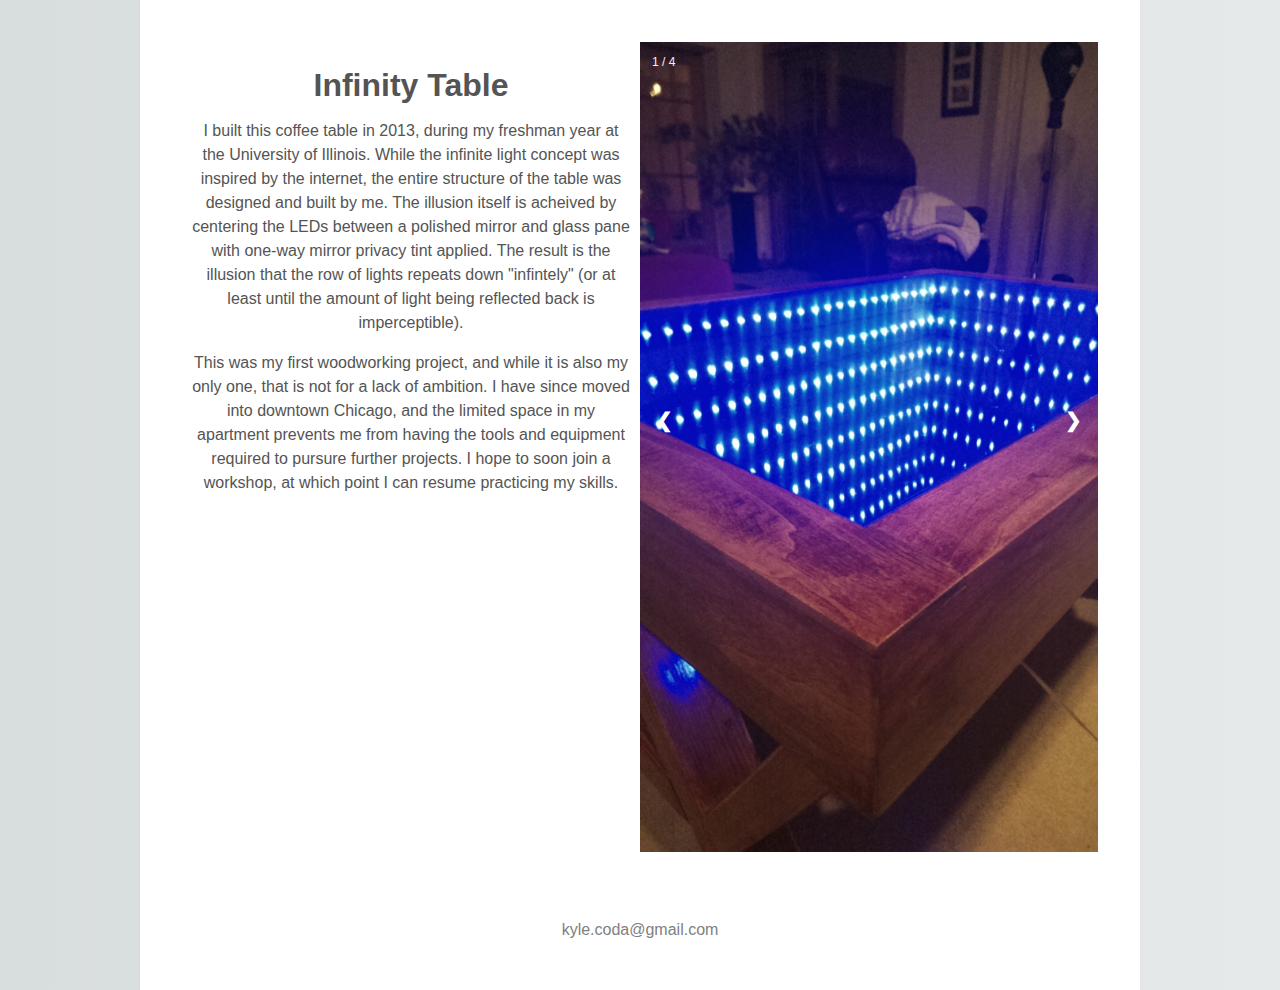
<file: projects/InfinityTable/InfinityTable.html>
<!DOCTYPE html>
<html>
    <meta name="description" content="A page to explore Kyle's projects and accomplishments">
<style>

html {
    background-color: #e6e9e9;
    background-image: -webkit-linear-gradient(270deg,rgb(230,233,233) 0%,rgb(216,221,221) 100%);
    background-image: linear-gradient(270deg,rgb(230,233,233) 0%,rgb(216,221,221) 100%);
    -webkit-font-smoothing: antialiased;
}
    
body {
      
    margin: 0 auto;
    padding: 2em 2em ;
    max-width: 1000px;
    font-family: "Helvetica Neue", Helvetica, Arial, sans-serif;
    font-size: 16px;
    line-height: 1.5em;
    color: #545454;
    background-color: #ffffff;
    box-shadow: 0 0 2px rgba(0, 0, 0, 0.06);
}

* {
  box-sizing: border-box;
}

img {
  vertical-align: middle;
}

/* Position the image container (needed to position the left and right arrows) */
.container {
    max-height: 500px;
    position: relative;
}

/* Hide the images by default */
.mySlides {
  display: none;
}

/* Add a pointer when hovering over the thumbnail images */
.cursor {
  cursor: pointer;
}

/* Next & previous buttons */
.prev,
.next {
  cursor: pointer;
  position: absolute;
  top: 80%;
  width: auto;
  padding: 16px;
  margin-top: -50px;
  color: white;
  font-weight: bold;
  font-size: 20px;
  border-radius: 0 3px 3px 0;
  user-select: none;
  -webkit-user-select: none;
}

/* Position the "next button" to the right */
.next {
  right: 0;
  border-radius: 3px 0 0 3px;
}

/* On hover, add a black background color with a little bit see-through */
.prev:hover,
.next:hover {
  background-color: rgba(0, 0, 0, 0.8);
}

/* Number text (1/3 etc) */
.numbertext {
  color: #f2f2f2;
  font-size: 12px;
  padding: 8px 12px;
  position: absolute;
  top: 0;
}

.row:after {
  content: "";
  display: table;
  clear: both;
}

.column {
  float: left;
  width: 25%;
}

.mastercolumn {
    float: left;
    width: 50%;
}

/* Add a transparency effect for thumnbail images */
.demo {
  opacity: 0.6;
}

.active,
.demo:hover {
  opacity: 1;
}
</style>
<body>

<div class="row" style="padding: 10px;">
    <div class="mastercolumn" style="text-align: center; padding: 10px;">
        <h1>Infinity Table</h1>
        <p>I built this coffee table in 2013, during my freshman year at the University of Illinois. While the infinite light concept was inspired by the internet, the entire structure of the table was designed and built by me. The illusion itself is acheived by centering the LEDs between a polished mirror and glass pane with one-way mirror privacy tint applied. The result is the illusion that the row of lights repeats down "infintely" (or at least until the amount of light being reflected back is imperceptible). </p>
        
        <p>This was my first woodworking project, and while it is also my only one, that is not for a lack of ambition. I have since moved into downtown Chicago, and the limited space in my apartment prevents me from having the tools and equipment required to pursure further projects. I hope to soon join a workshop, at which point I can resume practicing my skills.</p>
    </div>
    <div class="mastercolumn">
<div class="container">
  <div class="mySlides">
    <div class="numbertext">1 / 4</div>
    <img src="img1.jpg" style="width:100%">
  </div>

  <div class="mySlides">
    <div class="numbertext">2 / 4</div>
    <img src="img2.jpg" style="width:100%">
  </div>

  <div class="mySlides">
    <div class="numbertext">3 / 4</div>
    <img src="img3.jpg" style="width:100%">
  </div>
    
  <div class="mySlides">
    <div class="numbertext">4 / 4</div>
    <img src="img4.jpg" style="width:100%">
  </div>

    
      
  <a class="prev" onclick="plusSlides(-1)">&#10094</a>
  <a class="next" onclick="plusSlides(1)">&#10095</a>

<!--    
  <div class="row">
    <div class="column">
      <img class="demo cursor" src="img1.jpg" style="width:100%" onclick="currentSlide(1)" >
    </div>
    <div class="column">
      <img class="demo cursor" src="img2.jpg" style="width:100%" onclick="currentSlide(2)" >
    </div>
    <div class="column">
      <img class="demo cursor" src="img3.jpg" style="width:100%" onclick="currentSlide(3)" >
    </div>
    <div class="column">
      <img class="demo cursor" src="img4.jpg" style="width:100%" onclick="currentSlide(4)" >
    </div>
</div>
-->

</div>
</div>
    </div>
    <p style="color: gray; padding-top:350px; text-align: center">kyle.coda@gmail.com</p> 

<script>
var slideIndex = 1;
showSlides(slideIndex);

function plusSlides(n) {
  showSlides(slideIndex += n);
}

function currentSlide(n) {
  showSlides(slideIndex = n);
}

function showSlides(n) {
  var i;
  var slides = document.getElementsByClassName("mySlides");
  var dots = document.getElementsByClassName("demo");
  
  if (n > slides.length) {slideIndex = 1}
  if (n < 1) {slideIndex = slides.length}
  for (i = 0; i < slides.length; i++) {
      slides[i].style.display = "none";
  }
  for (i = 0; i < dots.length; i++) {
      dots[i].className = dots[i].className.replace(" active", "");
  }
  slides[slideIndex-1].style.display = "block";
  dots[slideIndex-1].className += " active";
  
}
</script>
    
</body>
</html>
</file>
